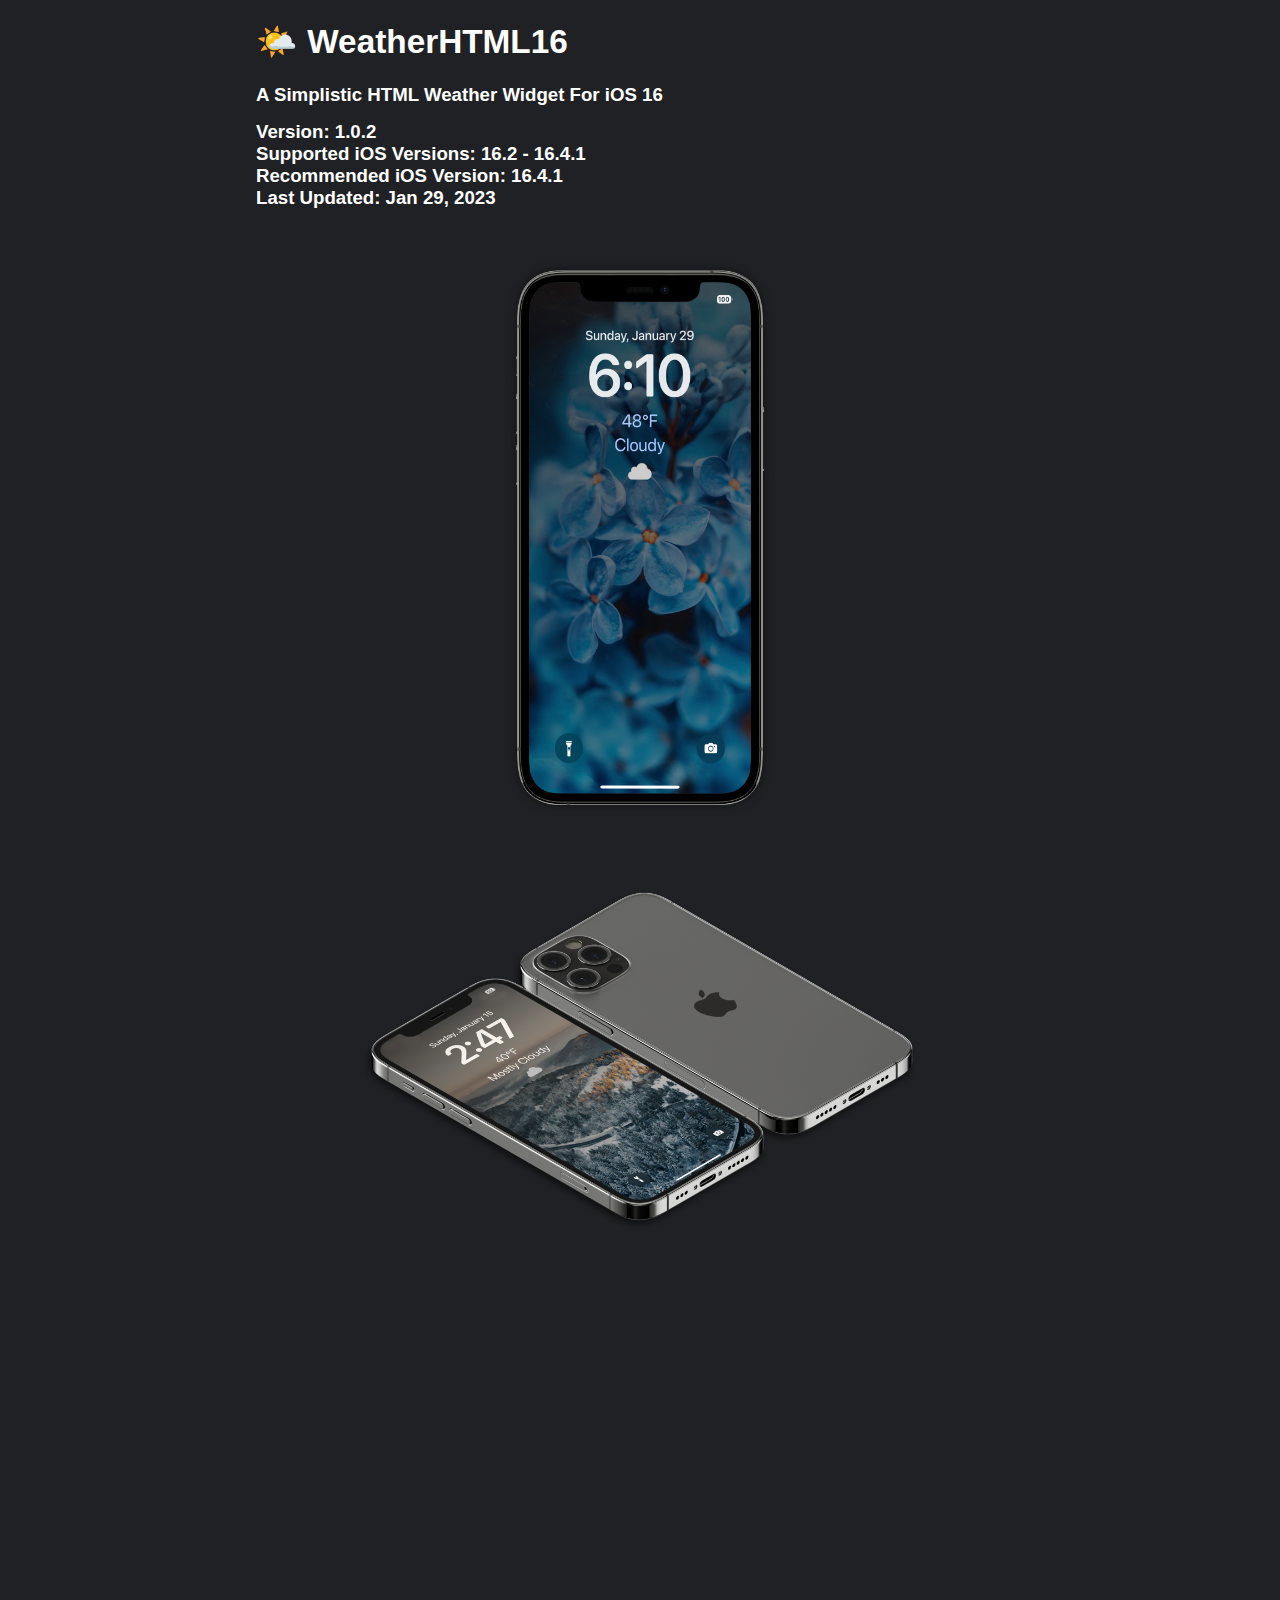
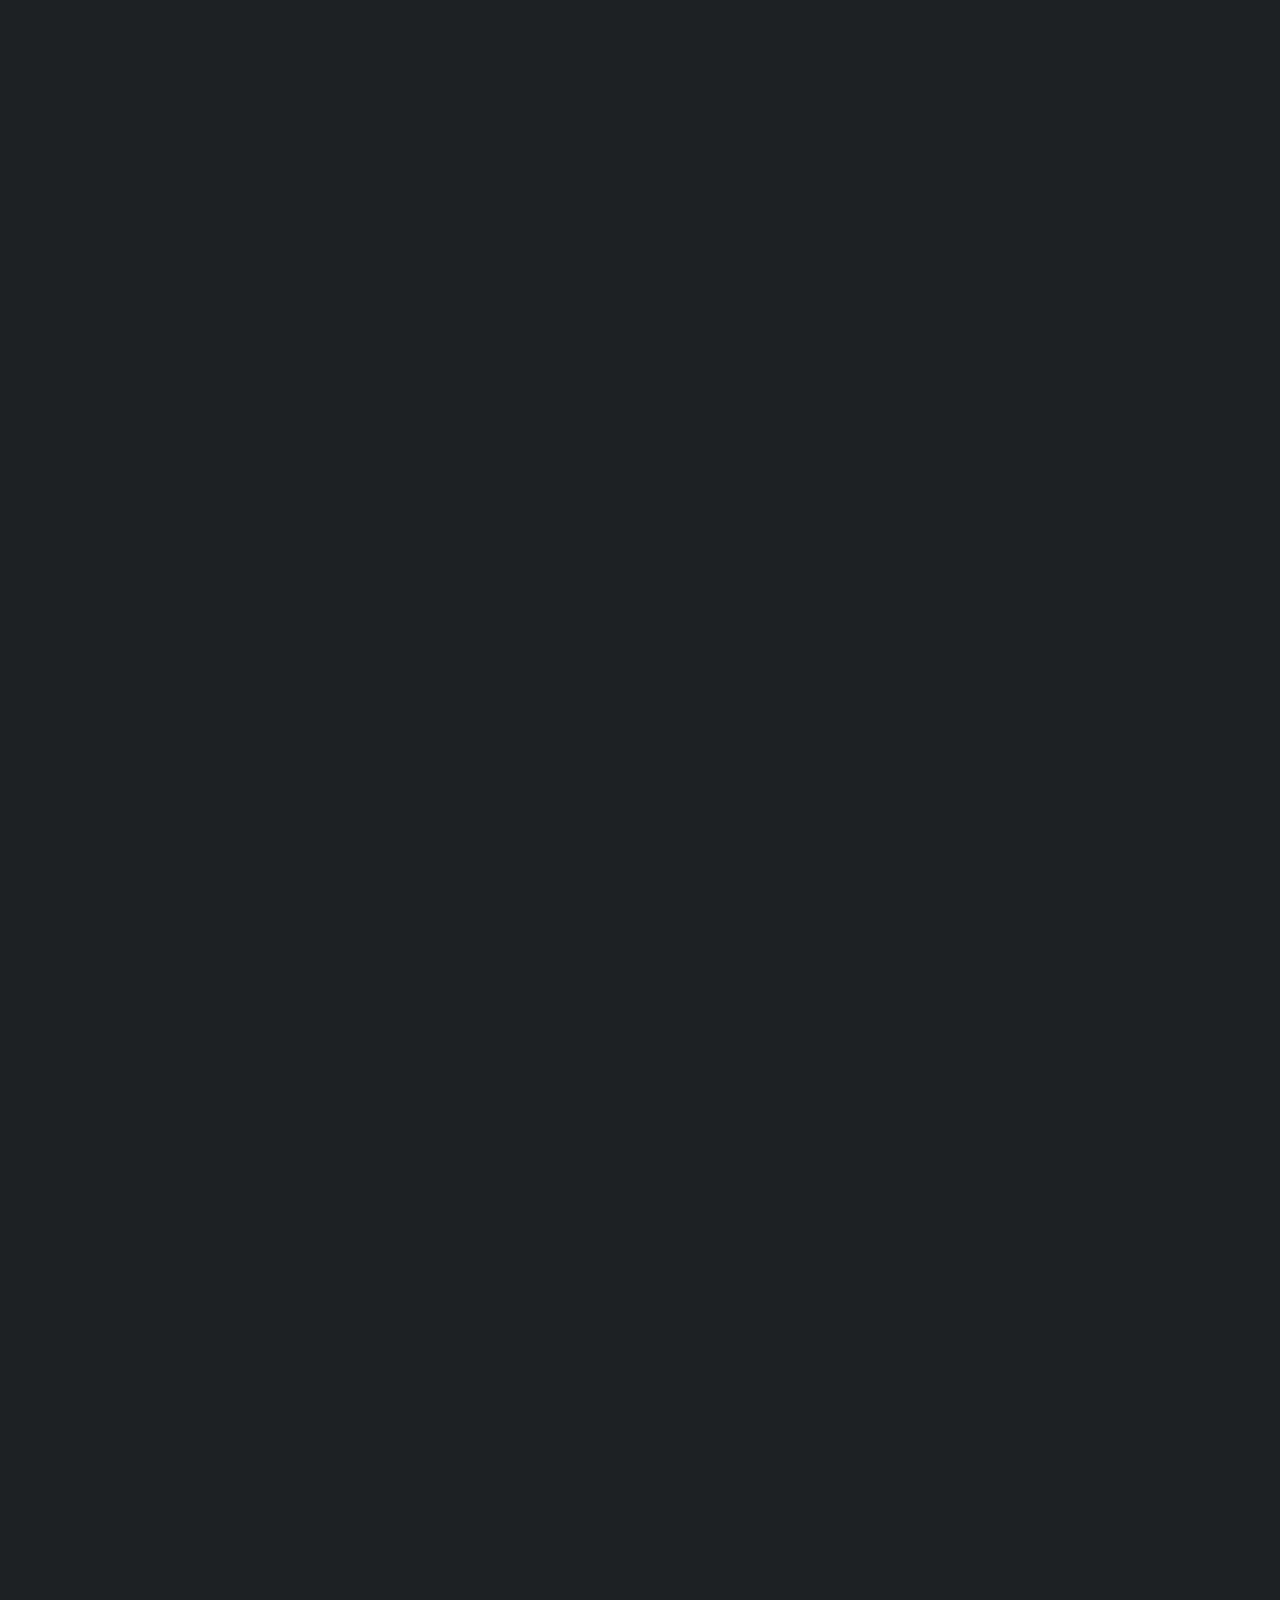
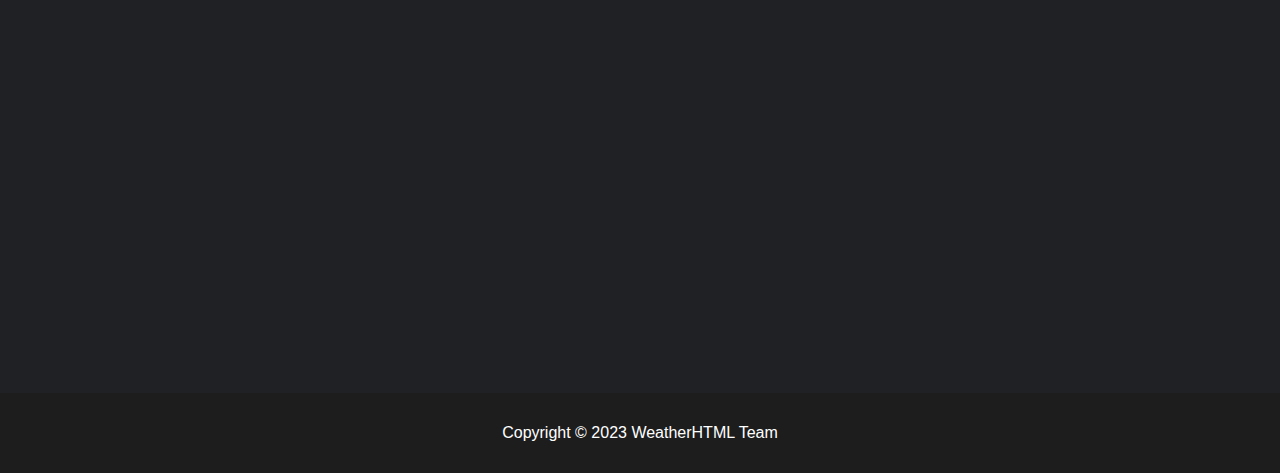
<file: index.html>
<html>

<head>
    <title>WeatherHTML | Download</title>
    <meta charset="UTF-8">
    <meta name="viewport" content="width=device-width, initial-scale=1">
    <meta name="description" content="A Simplistic HTML Weather Widget For iOS 16">
    <link rel="apple-touch-icon" sizes="180x180" href="./apple-touch-icon.png">
    <link rel="icon" type="image/png" sizes="32x32" href="./favicon-32x32.png">
    <link rel="icon" type="image/png" sizes="16x16" href="./favicon-16x16.png">
    <link rel="manifest" href="./site.webmanifest">
    <link rel="stylesheet" href="./assets/css/styles.css">
</head>

<body>
    <div class="content">
    	<div class="fade-in">
        <h1>🌤️ WeatherHTML16</h1>
        <h2>A Simplistic HTML Weather Widget For iOS 16</h2>
        <h2>Version: 1.0.2
        	<br />Supported iOS Versions: 16.2 - 16.4.1
            <br/>Recommended iOS Version: 16.4.1
        	<br />Last Updated: Jan 29, 2023
        </h2>
    	</div>
        <div class="spacer2"></div>
        <div class="spacer2"></div>
        <div class="fade-in">
            <img class="featuredImage" src="./assets/images/image1.png" />
        </div>
        <div class="spacer2"></div>
        <div class="spacer2"></div>
        <div class="fade-in">
            <img class="featuredImage" src="./assets/images/image2.png" />
        </div>
        <div class="spacer2"></div>
        <div class="spacer2"></div>
        <div class="fade-in">
            <img class="featuredImage" src="./assets/images/image3.png" />
        </div>
        <div class="spacer2"></div>
        <div class="spacer2"></div>
        <div class="fade-in">
            <h2>Features Include:</h2>
            <ul>
                <li>Temperature</li>
                <li>Condition</li>
                <li>Weather icons</li>
                <li>Ability to set the text color</li>
                <li>Ability to set a desired wallpaper</li>
            </ul>
        </div>
        <div class="spacer2"></div>
        <div class="fade-in">
            <h2>Setup Guide:</h2>
            <h3>Applications Needed:</h3>
            <ul>
                <li><a href="https://apps.apple.com/us/app/shortcuts/id1462947752">Shortcuts</a></li>
                <li><a href="https://apps.apple.com/us/app/files/id1232058109">Files</a></li>
            </ul>
            <h3>Setting Up WeatherHTML16:</h3>
            <p>To set up WeatherHTML16, <a href="#download">download</a> the most recent version below. When running WeatherHTML16 for the first time, please accept and follow all prompts. Once the setup is completed, a prompt will pop up notifying the setup is complete.</p>
            <h3>Automating WeatherHTML16:</h3>
            <p>In order for WeatherHTML16 to automatically refresh, some time-based automations need to be created inside of the Shortcuts app. To setup the automations:</p>
            <ul>
                <li>Navigate to the "Automations" tab</li>
                <li>Tap the plus button in the top right-hand corner</li>
                <li>Tap on "Create Personal Automation"</li>
                <li>Choose "Time of Day"</li>
                <li>Set the time of day with the time picker</li>
                <li>Tap on next in the top right-hand corner</li>
                <li>Tap on "Add Action"</li>
                <li>In the search bar, type "run" and choose "Run Shortcut"</li>
                <li>Tap on the faded "Shortcut" in the action</li>
                <li>Scroll down and choose WeatherHTML16</li>
                <li>Tap on next in the top right-hand corner</li>
                <li>Toggle off "Ask Before Running"</li>
                <li>Tap on done in the top right-hand corner to finish</li>
            </ul>
            <p>It is reccomended to set the automations starting at 12:00 a.m. and ending at 11:00 p.m. This will refresh WeatherHTML16 ever hour.</p>
            <h3>Changing the WeatherHTML16 Wallpaper:</h3>
            <ul>
                <li>Open the Files application</li>
                <li>Tap on the "browse" tab in the bottom right-hand corner</li>
                <li>Tap on "On My iPhone"</li>
                <li>Locate and tap on the "WeatherHTML16" folder</li>
                <li>Locate and tap on the "configuration" folder</li>
                <li>Locate and tap on the "wallpaper" folder</li>
                <li>Delete the "wallpaper" image</li>
                <li>Run WeatherHTML16 and follow the prompts</li>
            </ul>
            <h3>Changing the WeatherHTML16 Text Color:</h3>
            <ul>
                <li>Open the Files application</li>
                <li>Tap on the "browse" tab in the bottom right-hand corner</li>
                <li>Tap on "On My iPhone"</li>
                <li>Locate and tap on the "WeatherHTML16" folder</li>
                <li>Locate and tap on the "configuration" folder</li>
                <li>Locate and tap on the "color" folder</li>
                <li>Delete the "text-color" file</li>
                <li>Run WeatherHTML16 and follow the prompts</li>
            </ul>
        </div>
        <div class="spacer2"></div>
        <div class="fade-in">
            <h2>Change Log:</h2>
            <a id="more">Show More</a>
            <h3>Version 1.0.2</h3>
            <p>Added the ability to set the text color. Restructured the WeatherHTML16 file system.</p>
            <div class="spacer2"></div>
            <div id="download"></div>
            <div id="downloadButton" class="buttonContainer">
                <div class="buttonText">Download Version 1.0.2</div>
            </div>
            <div class="spacer2"></div>
            <div id="log">
                <h3>Version 1.0.1</h3>
                <p>Added better device support to the code. Although the widget will appear better positioned on some devices compared to others, it should work on all iPhones that support iOS 16.2 - 16.x.</p>
                <h3>Version 1.0.0</h3>
                <p>Initial release.</p>
            </div>
        </div>
    </div>
    <br />
    <img id="QR" src="./assets/images/qrv102.png" />
    <div id="click-off"></div>
    <footer>
        <div class="footertext">Copyright © 2023 WeatherHTML Team</div>
    </footer>
    <script src="./assets/js/main.js"></script>
</body>

</html>
</file>
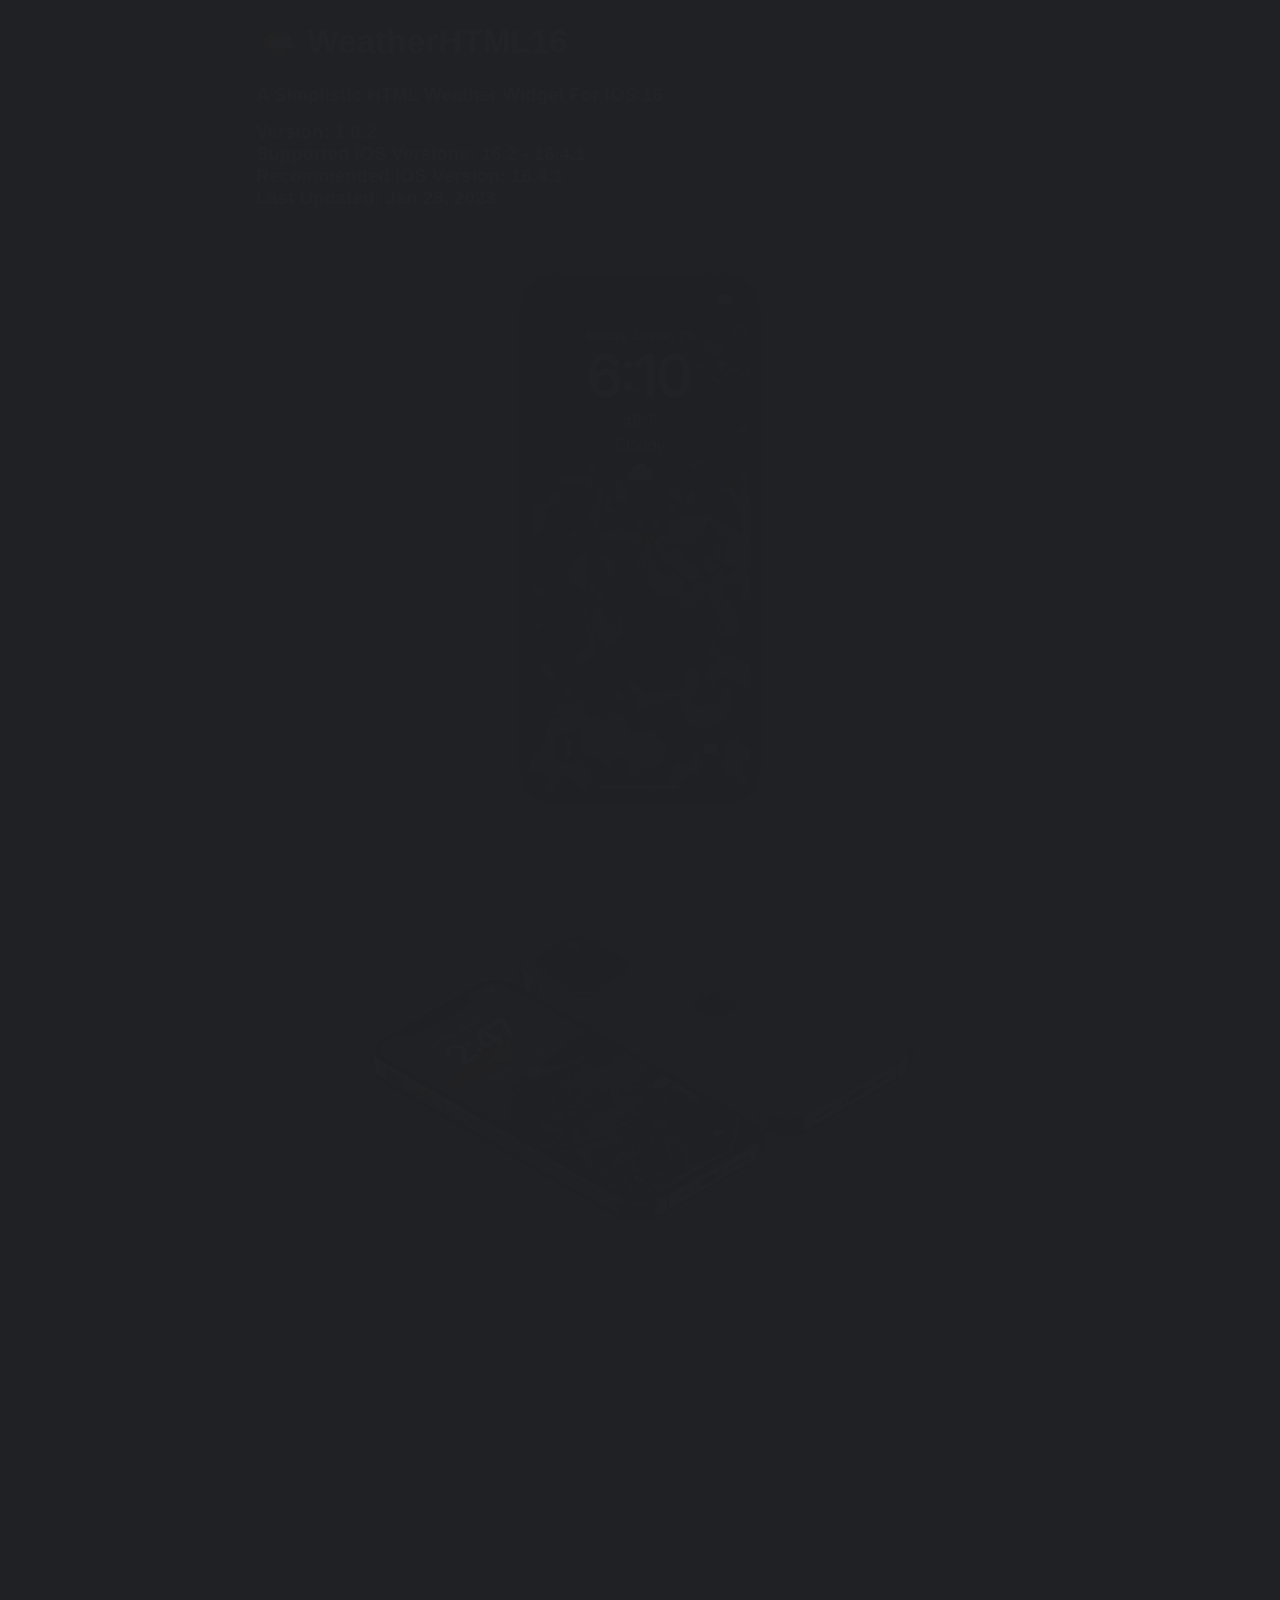
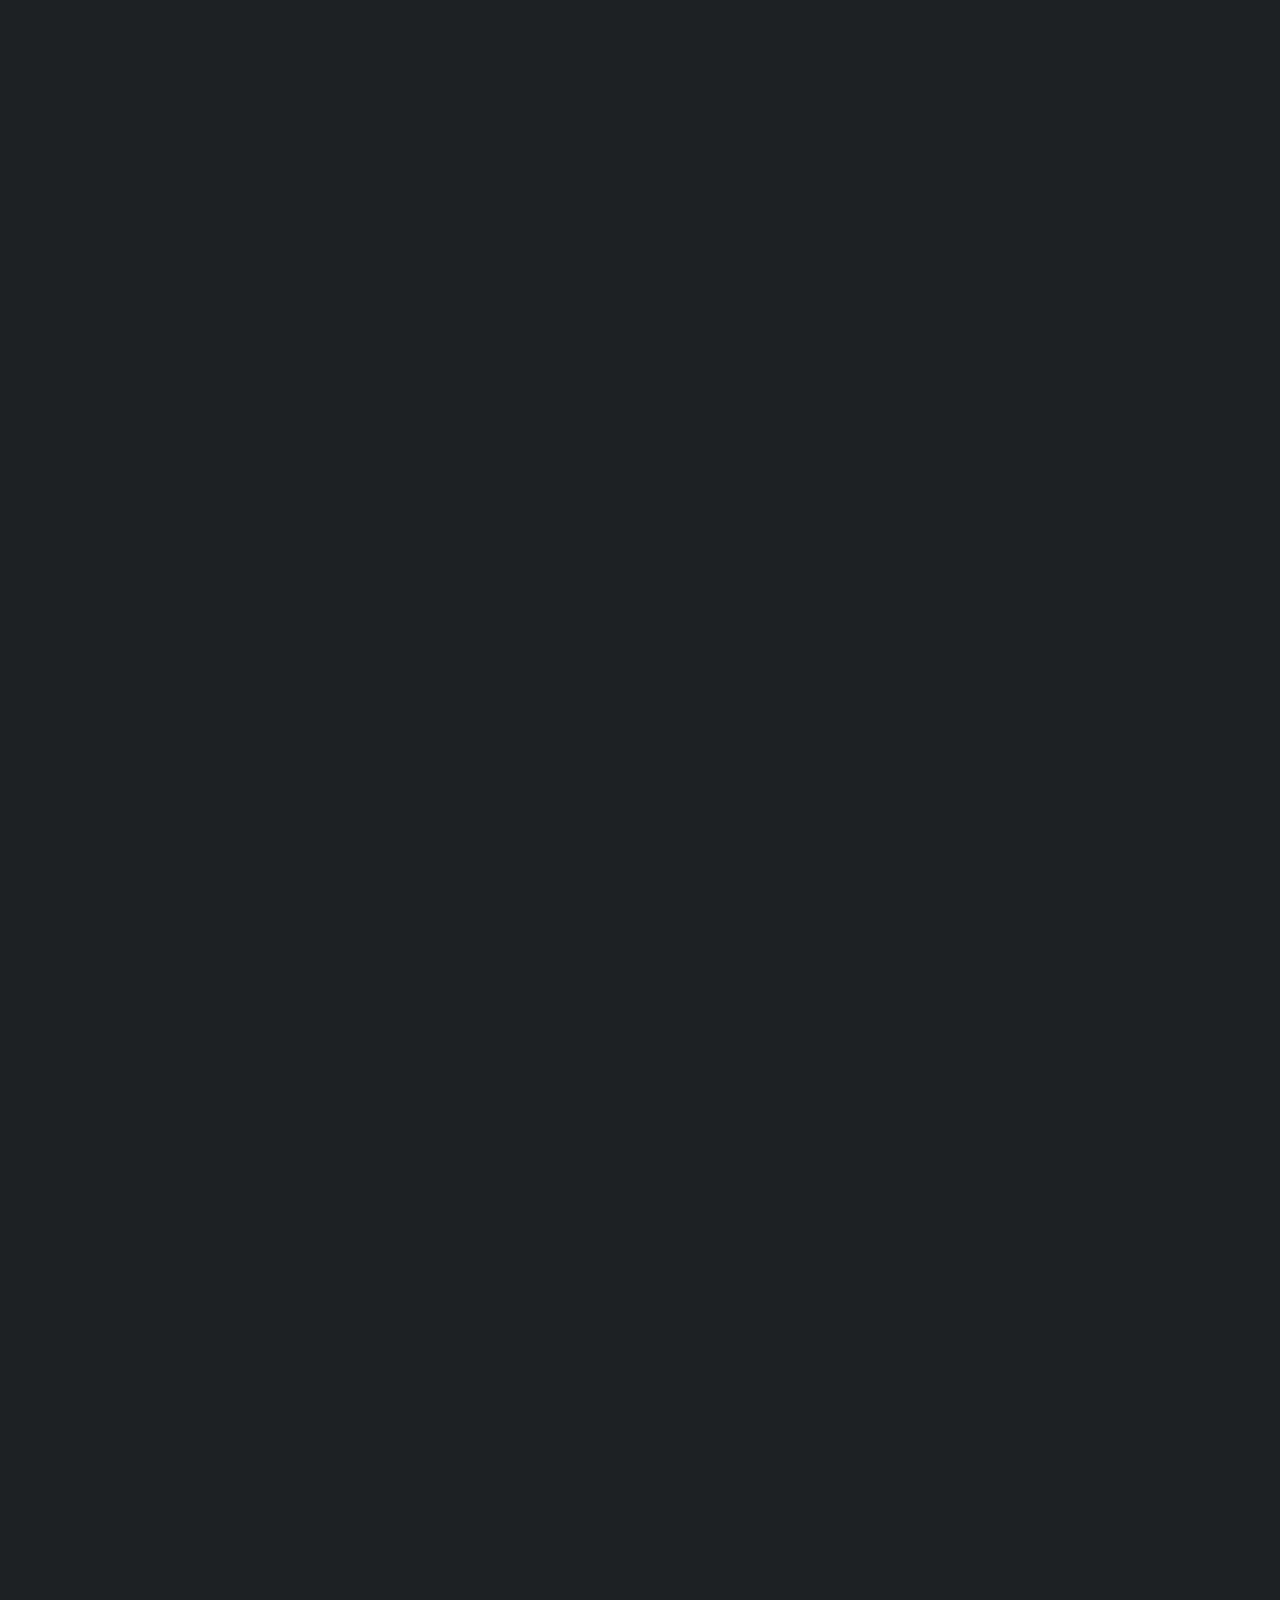
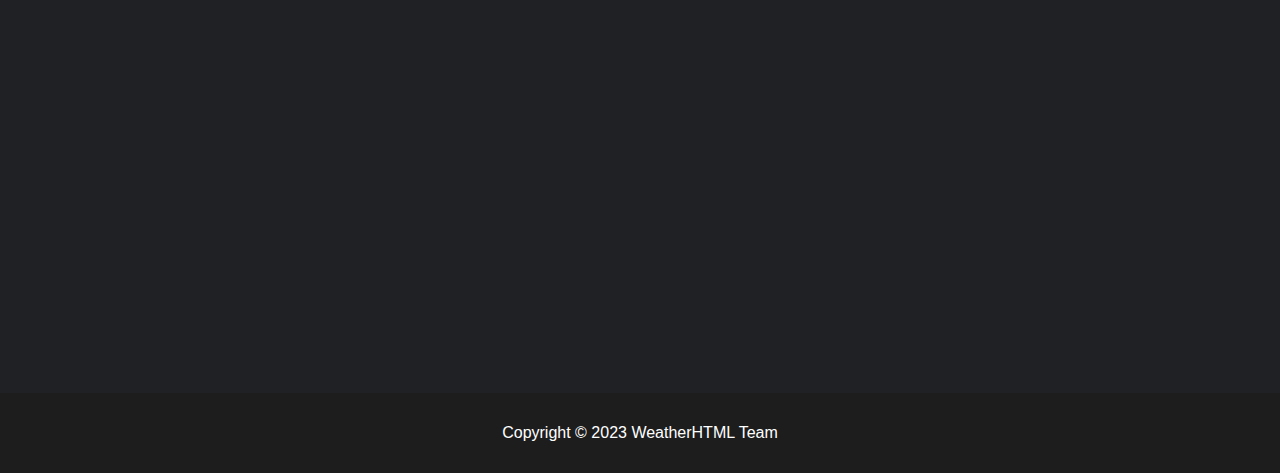
<file: colorpicker.html>
<!DOCTYPE HTmL>
<html>

<head>
    <meta charset="UTF-8" />
    <meta name="viewport" content="width=device-width, initial-scale=1" />
    <title>WeatherHTML16 Color Picker</title>
    <link rel="stylesheet" href="./assets/css/styles.css">
    <style>
        .colorPickerOverlay {
            display: block;
            position: absolute;
            width: 250px;
            height: 50px;
            top: 50%;
            left: 50%;
            transform: translate(-50%, -50%);
            opacity: 0;
            background-color: red;
            z-index: 1;
        }

        .center {
            display: block;
            position: absolute;
            top: 50%;
            left: 50%;
            transform: translate(-50%, -50%);
        }

        #confirmButton {
            display: none;
        }
    </style>
</head>

<body>
    <div class="content">
        <div class="fade-in">
            <h1>🌤️ WeatherHTML16</h1>
        </div>
    </div>
    <div class="fade-in">
        <div class="center">
            <div id="colorPickerButton" class="buttonContainer">
                <input id="colorPicker" class="colorPickerOverlay" type="color" />
                <div id="colorPickerButtonText" class="buttonText">Tap to Choose a Color</div>
            </div>
            <div class="spacer1"></div>
            <div id="confirmButton" class="buttonContainer">
                <div class="buttonText">Tap to Save and Return</div>
            </div>
        </div>
    </div>
    <script>
        window.onload = () => {
            fade();
            deviceCheck();
        }

        function fade() {

            var fadeIn = document.querySelectorAll(".fade-in");

            for (var i = 0; i < fadeIn.length; i++) {

                var bottomOfObject = fadeIn[i].offsetTop + window.innerHeight / fadeIn[i].offsetTop;
                var scrollTop = document.body.scrollTop || document.documentElement.scrollTop;
                var windowHeight = window.innerHeight || document.documentElement.offsetHeight;
                var bottomOfWindow = scrollTop + windowHeight;

                if (bottomOfWindow > bottomOfObject) {

                    fadeIn[i].style.opacity = "1.0";

                }

            };
        };

        window.addEventListener("scroll", fade);

        function deviceCheck() {

            if (/Android|webOS|iPhone|iPad|iPod|BlackBerry|IEMobile|Opera Mini/i.test(navigator.userAgent)) {

                console.log("Mobile device detected");

            } else {

                alert("Please use a mobile device to access this page.");
                window.location.href = "https://weatherhtml.github.io/";

            }
        }

        var colorPicker = document.getElementById("colorPicker");
        var colorPickerButtonText = document.getElementById("colorPickerButtonText");
        var colorPickerButton = document.getElementById("colorPickerButton");
        var confirmButton = document.getElementById("confirmButton");

        colorPicker.onpointerup = () => {
            setTimeout(function() {
                colorPickerButtonText.innerText = "Tap to Change Color"
                colorPickerButton.style.backgroundColor = "#FF3131";
                confirmButton.style.display = "block";
                confirmButton.style.backgroundColor = "#0BDA51";
            }, 500);
        }

        confirmButton.onpointerup = () => {

            if (navigator.clipboard) {

                console.log("This browser supports clipboard.");
                navigator.clipboard.writeText(colorPicker.value);
                window.location.href = "shortcuts://";

            } else {

                console.log("This browser does not support clipboard.");
                alert("This browser does not support clipboard. Please change your default browser to Safari.");
                window.location.href = "https://weatherhtml.github.io/";

            }
        }
    </script>
</body>

</html>
</file>
<file: assets/css/styles.css>
body {
	max-width: 100%;
	height: auto;
	margin-left: auto;
	margin-right: auto;
	margin-top: 0px;
	margin-bottom: 0px;
	background-color: #202124;
	overflow-x: hidden;
}

h1 {
	margin-left: 0px;
	width: auto;
	color: white;
	font-family: 'Helvetica';
	font-size: 25pt;
}

h2 {
	margin-left: 0px;
	width: auto;
	color: white;
	font-family: 'Helvetica';
	font-size: 14pt;
}

h3 {
	margin-left: 10px;
	width: auto;
	color: white;
	font-family: 'Helvetica';
	font-size: 12pt;
}

p {
	margin-left: 10px;
	width: auto;
	color: white;
	font-family: 'Helvetica';
	font-size: 12pt;
	line-height: 15pt;
}

li {
	position: relative;
	margin-top: 5pt;
	width: auto;
	color: white;
	font-family: 'Helvetica';
	font-size: 12pt;
	list-style-type: none;
}

li::before {
	position: absolute;
	top: -5.5px;
	left: -15px;
    font-size: 20pt;
    content: "•";
}

a {
	width: auto;
	color: lightskyblue;
	font-family: 'Helvetica';
	font-size: 12pt;
	text-decoration: underline;
}

footer {
	display: block;
	position: relative;
	left: 50%;
	transform: translateX(-50%);
	width: 100%;
    height: 80px;
	background-color: #1D1D1D;
	z-index: 1;
}

/*Classes*/

.content {
	display: block;
	position: relative;
	width: 60%;
	max-width: 876px;
	left: 50%;
	transform: translateX(-50%);
  	overflow-x: hidden;
}

.featuredImage {
	position: relative;
	left: 50%;
	transform: translateX(-50%);
	width: 100%;
	max-width: 600px;
	min-width: 400px;
	height: auto;
}

.fade-in {
	opacity: 0.0;
	transition: opacity 3s;
}

.footertext {
	position: relative;
	top: 50%;
	left: 50%;
	transform: translate(-50%, -50%);
	color: white;
	font-family: "Helvetica";
	font-size: 12pt;
	text-align: center;
}

.spacer1 {
	margin-top: 20px;
	margin-bottom: 20px;
}

.spacer2 {
	margin-top: 40px;
	margin-bottom: 40px;
}

.buttonContainer {
	display: block;
	position: relative;
	width: 250px;
	height: 50px;
	left: 50%;
	transform: translateX(-50%);
	background-color: lightskyblue;
	cursor: pointer;
}

.buttonText {
	display: block;
	position: relative;
	top: 50%;
	left: 50%;
	transform: translate(-50%, -50%);
	color: white;
	text-align: center;
	color: white;
	font-family: 'Helvetica';
	font-size: 12pt;
	font-weight: bold;
}

/*IDs*/

#more {
	cursor: pointer;
}

#log {
	display: none;
}

#downloadButton {
	display: block;
}

#QR {
	display: none;
	position: fixed;
	opacity: 0.0;
	width: 100%;
	max-width: 200px;
	top: 50%;
	left: 50%;
	transform: translate(-50%, -50%);
	z-index: 3;
	transition: opacity 1.5s;
}

#click-off {
	display: none;
	position: fixed;
	width: 100%;
	height: 100%;
	top: 50%;
	left: 50%;
	transform: translate(-50%, -50%);
	z-index: 2;
}

/*Media Queries*/

@media screen and (max-width: 480px) {
	.content {
		width: 90%;
	}
}

@media screen and (max-width: 480px) {
	.featuredImage {
		width: 500px;
	}
}

@media screen and (max-width: 480px) {
	br {
		line-height: 30px;
	}
}
</file>
